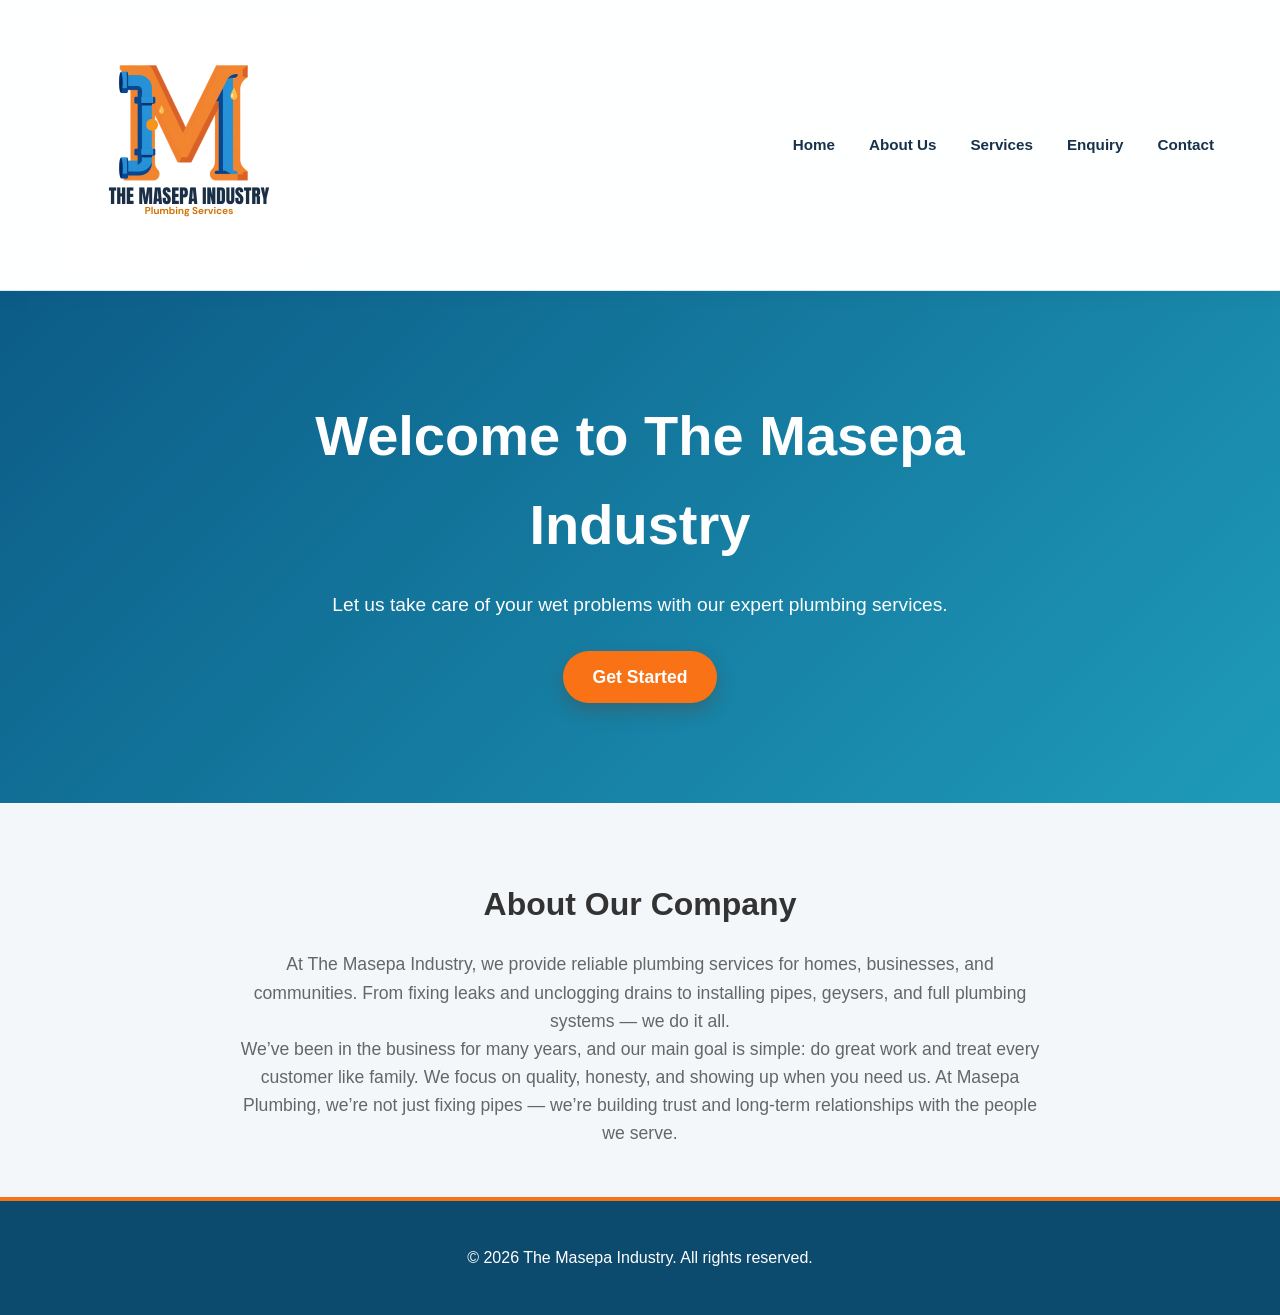
<file: websit/index.html>
<!DOCTYPE html>
<html lang="en">
<head>
    <!-- Meta tags for character encoding and responsive design -->
    <meta charset="UTF-8">
    <meta name="viewport" content="width=device-width, initial-scale=1.0">
    <title>The Masepa Industry | Home</title>
    
    <link rel="stylesheet" href="CSS/style.css">
</head>
<body>
    <!-- ============================================
         HEADER AND NAVIGATION
         ============================================ -->
    <header class="site-header">
        <!-- Logo container with link to homepage -->
        <div class="logo-container">
            <a href="index.html">
                <img src="logo.png" alt="The Masepa Industry Logo" class="logo-img">
            </a>
        </div>
        
        <!-- Main navigation menu -->
        <input type="checkbox" id="menu-toggle" class="menu-toggle">
        <label for="menu-toggle" class="menu-button" aria-label="Open navigation menu">
            <span></span><span></span><span></span>
        </label>
        <nav>
            <ul class="main-nav">
                <li><a href="index.html">Home</a></li>
                <li><a href="about.html">About Us</a></li>
                <li><a href="services.html">Services</a></li>
                <li><a href="enquiry.html">Enquiry</a></li>
                <li><a href="contact.html">Contact</a></li>
            </ul>
        </nav>
    </header>

    <!-- ============================================
         HERO SECTION
         ============================================ -->
    <section class="hero-section">
        <!-- Main heading and introductory content -->
        <h1>Welcome to The Masepa Industry</h1>

        <!-- slogan -->
        <p>Let us take care of your wet problems with our expert plumbing services.</p>
        
        <!-- Call-to-action button linking to enquiry form -->
        <a href="enquiry.html" class="cta-button">Get Started</a>
    </section>

    <!-- ============================================
         INTRODUCTION SECTION
         ============================================ -->
    <section class="intro-section">
        <h2>About Our Company</h2>
        <p>
            At The Masepa Industry, we provide reliable plumbing services for homes, businesses, and communities.
            From fixing leaks and unclogging drains to installing pipes, geysers, and full plumbing systems — we do it all.
        </p>
        <p>We’ve been in the business for many years, and our main goal is simple: do great work and treat every customer like family.
            We focus on quality, honesty, and showing up when you need us.
            At Masepa Plumbing, we’re not just fixing pipes — we’re building trust and long-term relationships with the people we serve.</p>
    </section>

    <!-- ============================================
         FOOTER
         ============================================ -->
    <footer>
        <p>&copy; 2026 The Masepa Industry. All rights reserved.</p>
    </footer>
</body>
</html>
</file>
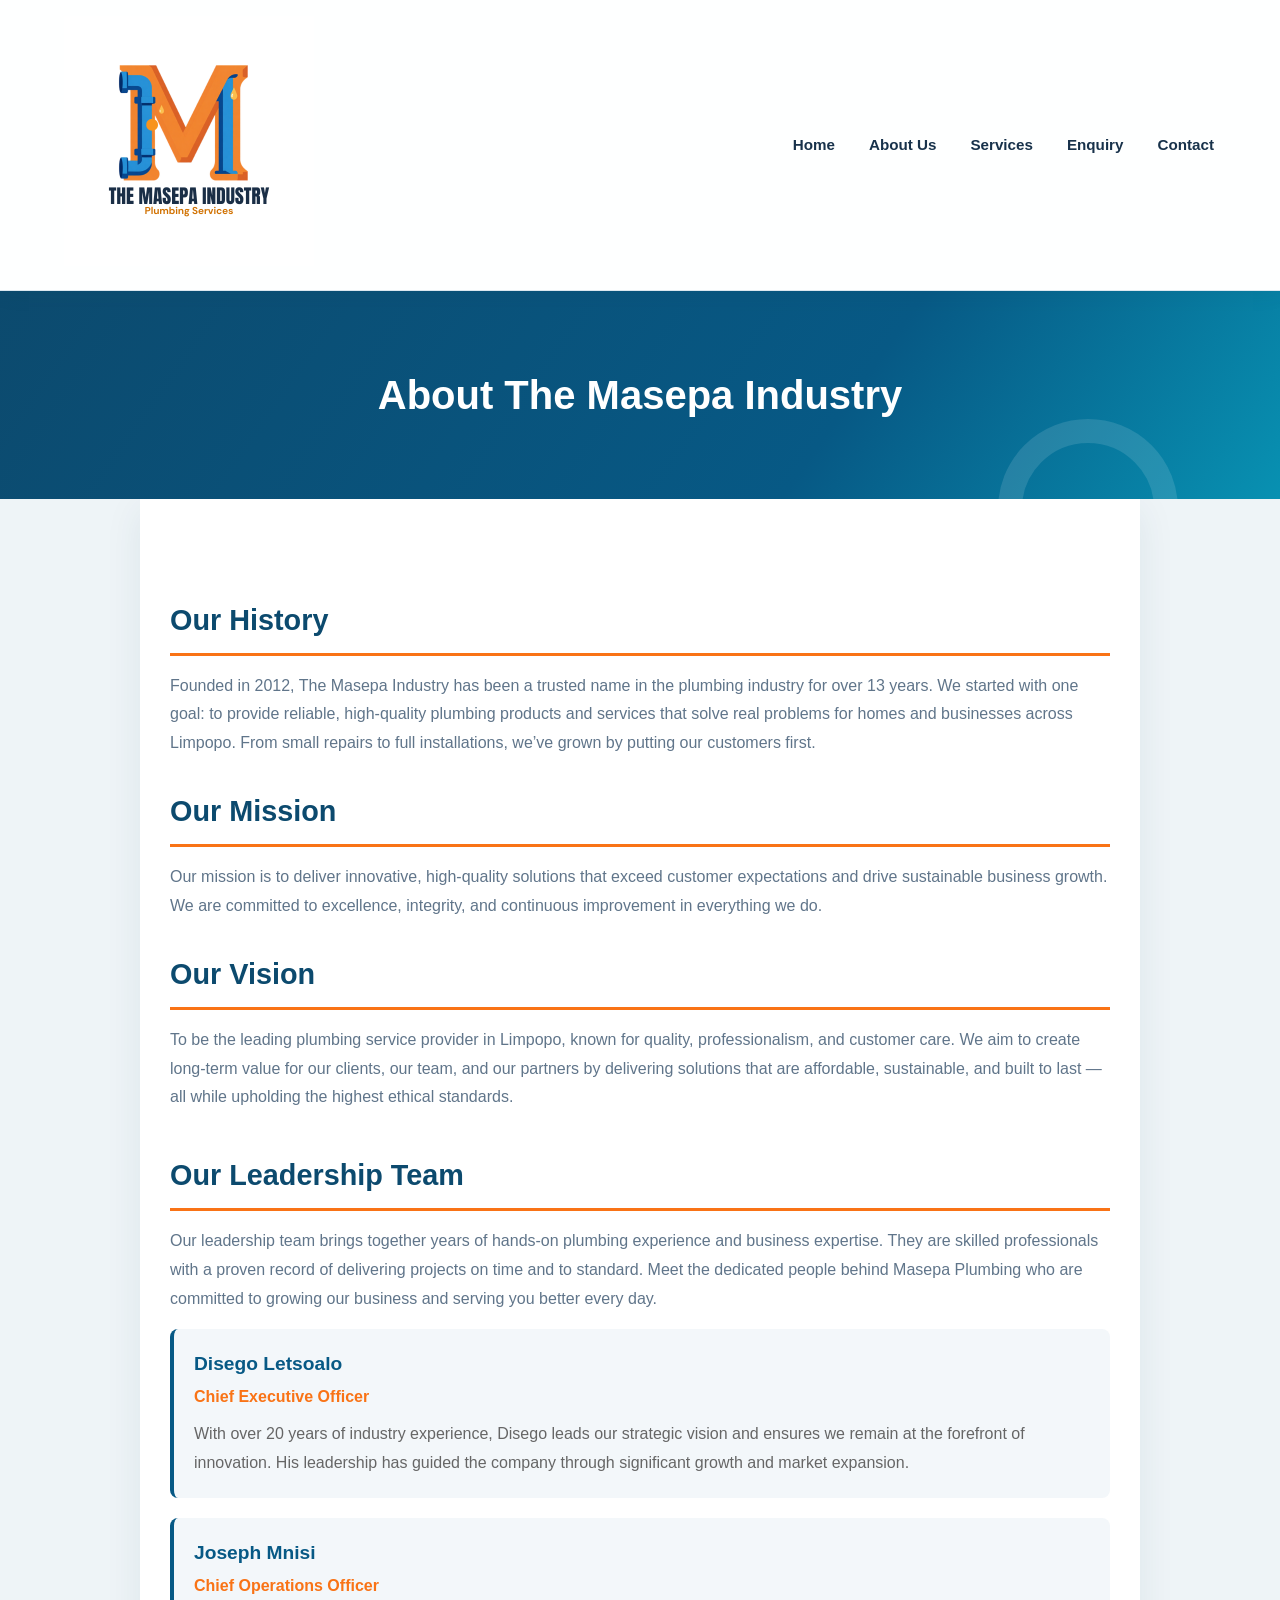
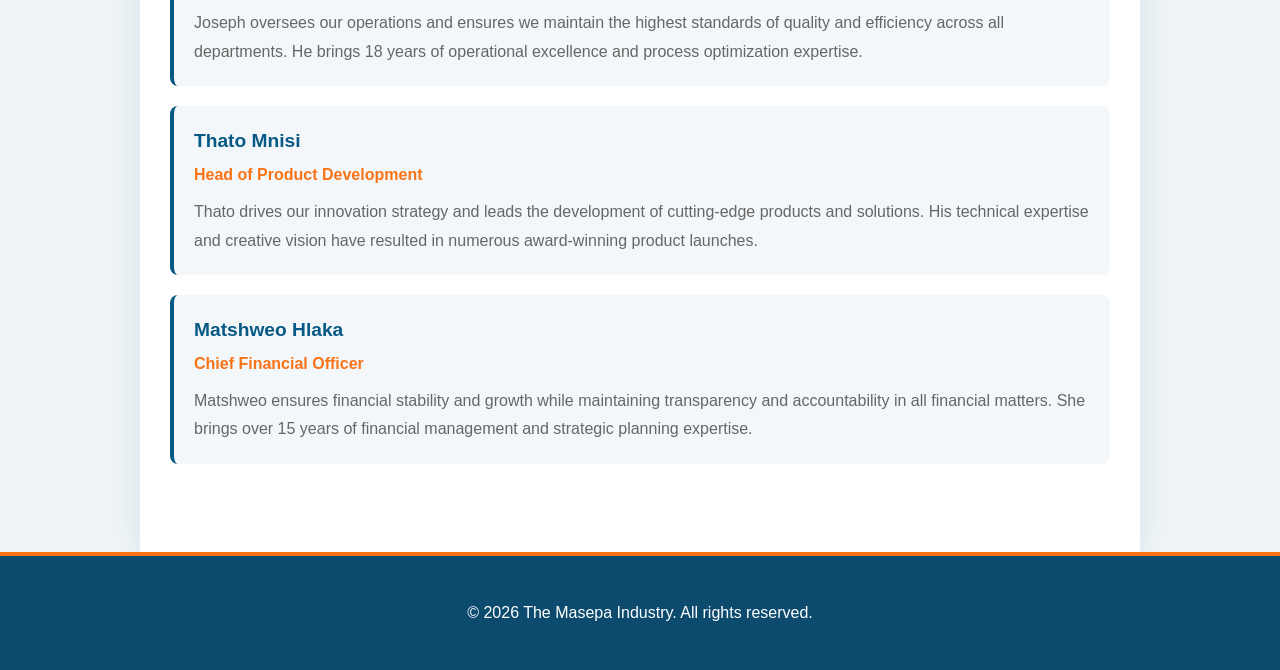
<file: websit/about.html>
<!DOCTYPE html>
<html lang="en">
<head>
    <!-- Meta tags for character encoding and responsive design -->
    <meta charset="UTF-8">
    <meta name="viewport" content="width=device-width, initial-scale=1.0">
    <title>About Us | The Masepa Industry</title>
    
    <link rel="stylesheet" href="CSS/style.css">
</head>
<body>
    <!-- ============================================
         HEADER AND NAVIGATION
         ============================================ -->
    <header class="site-header">
        <!-- Logo container with link to homepage -->
        <div class="logo-container">
            <a href="index.html">
                <img src="logo.png" alt="The Masepa Industry Logo" class="logo-img">
            </a>
        </div>
        
        <!-- Main navigation menu -->
        <input type="checkbox" id="menu-toggle" class="menu-toggle">
        <label for="menu-toggle" class="menu-button" aria-label="Open navigation menu">
            <span></span><span></span><span></span>
        </label>
        <nav>
            <ul class="main-nav">
                <li><a href="index.html">Home</a></li>
                <li><a href="about.html">About Us</a></li>
                <li><a href="services.html">Services</a></li>
                <li><a href="enquiry.html">Enquiry</a></li>
                <li><a href="contact.html">Contact</a></li>
            </ul>
        </nav>
    </header>

    <!-- ============================================
         PAGE TITLE BANNER
         ============================================ -->
    <section class="page-title">
        <h1>About The Masepa Industry</h1>
    </section>

    <!-- ============================================
         MAIN CONTENT AREA
         ============================================ -->
    <main class="content">
        <!-- Company History Section -->
        <article>
            <h2>Our History</h2>
            <p>
                Founded in 2012, The Masepa Industry has been a trusted name in the plumbing industry for over 13 years.  
                We started with one goal: to provide reliable, high-quality plumbing products and services that solve real problems for homes and businesses across Limpopo.
                From small repairs to full installations, we’ve grown by putting our customers first.
            </p>
        </article>

        <!-- Mission Statement Section -->
        <article>
            <h2>Our Mission</h2>
            <p>
                Our mission is to deliver innovative, high-quality solutions that exceed customer 
                expectations and drive sustainable business growth. We are committed to excellence, 
                integrity, and continuous improvement in everything we do.
            </p>
        </article>

        <!-- Vision Statement Section -->
        <article>
            <h2>Our Vision</h2>
            <p>
                To be the leading plumbing service provider in Limpopo, known for quality, professionalism, and customer care.
                We aim to create long-term value for our clients, our team, and our partners by delivering solutions that are affordable, sustainable, and built to last — all while upholding the highest ethical standards.
            </p>
        </article>

        <!-- Leadership Team Section -->
        <section class="team-section">
            <h2>Our Leadership Team</h2>
            <p>
                Our leadership team brings together years of hands-on plumbing experience and business expertise.
                They are skilled professionals with a proven record of delivering projects on time and to standard.
                Meet the dedicated people behind Masepa Plumbing who are committed to growing our business and serving you better every day.
            </p>
            
            <!-- Team Member 1 -->
            <div class="team-member">
                <h3>Disego Letsoalo</h3>
                <span class="role">Chief Executive Officer</span>
                <p>
                    With over 20 years of industry experience, Disego leads our strategic vision and 
                    ensures we remain at the forefront of innovation. His leadership has guided the 
                    company through significant growth and market expansion.
                </p>
            </div>

            <!-- Team Member 2 -->
            <div class="team-member">
                <h3>Joseph Mnisi</h3>
                <span class="role">Chief Operations Officer</span>
                <p>
                    Joseph oversees our operations and ensures we maintain the highest standards of 
                    quality and efficiency across all departments. He brings 18 years of operational 
                    excellence and process optimization expertise.
                </p>
            </div>

            <!-- Team Member 3 -->
            <div class="team-member">
                <h3>Thato Mnisi</h3>
                <span class="role">Head of Product Development</span>
                <p>
                    Thato drives our innovation strategy and leads the development of cutting-edge 
                    products and solutions. His technical expertise and creative vision have resulted 
                    in numerous award-winning product launches.
                </p>
            </div>

            <!-- Team Member 4 -->
            <div class="team-member">
                <h3>Matshweo Hlaka</h3>
                <span class="role">Chief Financial Officer</span>
                <p>
                    Matshweo ensures financial stability and growth while maintaining transparency and 
                    accountability in all financial matters. She brings over 15 years of financial 
                    management and strategic planning expertise.
                </p>
            </div>
        </section>
    </main>

    <!-- ============================================
         FOOTER
         ============================================ -->
    <footer>
        <p>&copy; 2026 The Masepa Industry. All rights reserved.</p>
    </footer>
</body>
</html>
</file>
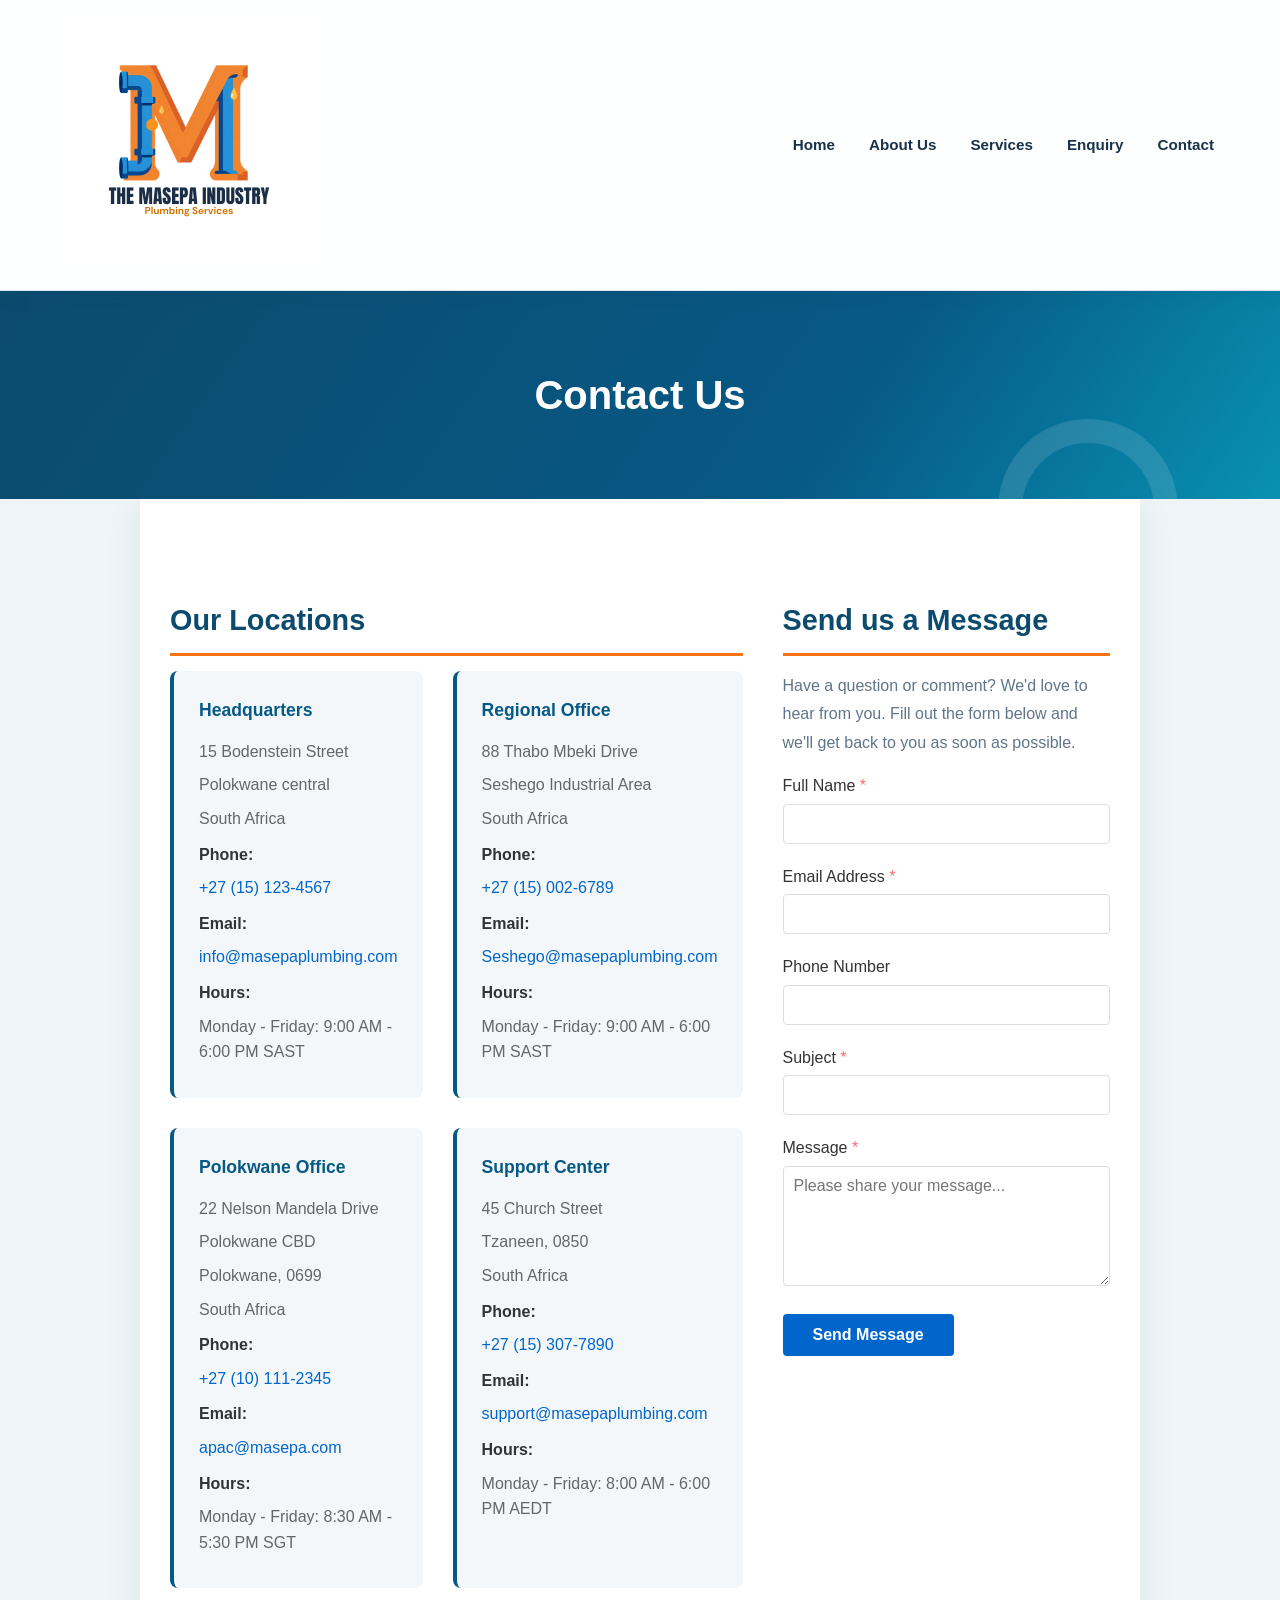
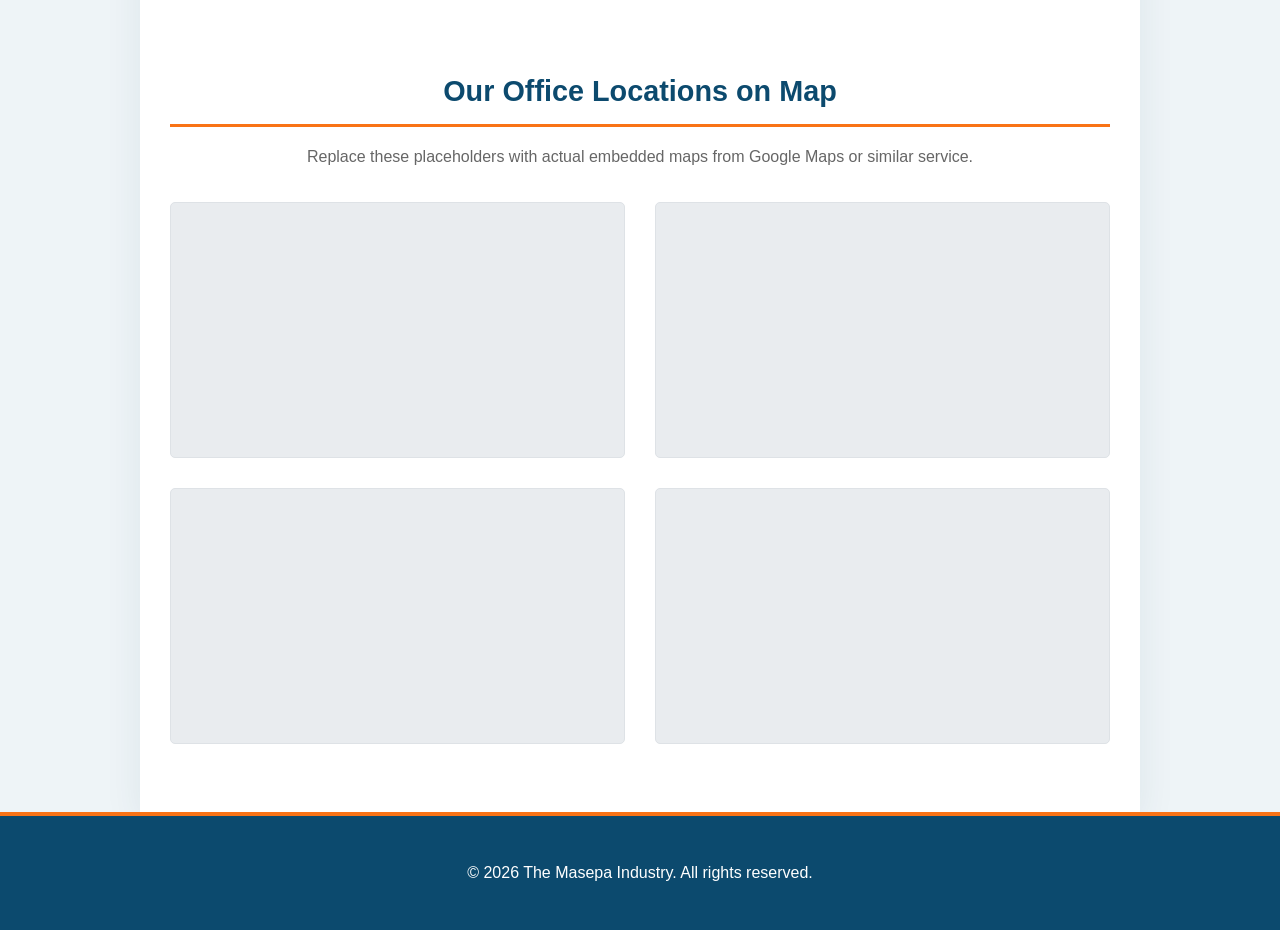
<file: websit/contact.html>
<!DOCTYPE html>
<html lang="en">
<head>
    <!-- Meta tags for character encoding and responsive design -->
    <meta charset="UTF-8">
    <meta name="viewport" content="width=device-width, initial-scale=1.0">
    <title>Contact | The Masepa Industry</title>
    
    <link rel="stylesheet" href="CSS/style.css">
    
</head>
<body>
    <!-- ============================================
         HEADER AND NAVIGATION
         ============================================ -->
    <header class="site-header">
        <!-- Logo container with link to homepage -->
        <div class="logo-container">
            <a href="index.html">
                <img src="logo.png" alt="The Masepa Industry Logo" class="logo-img">
            </a>
        </div>
        
        <!-- Main navigation menu -->
        <input type="checkbox" id="menu-toggle" class="menu-toggle">
        <label for="menu-toggle" class="menu-button" aria-label="Open navigation menu">
            <span></span><span></span><span></span>
        </label>
        <nav>
            <ul class="main-nav">
                <li><a href="index.html">Home</a></li>
                <li><a href="about.html">About Us</a></li>
                <li><a href="services.html">Services</a></li>
                <li><a href="enquiry.html">Enquiry</a></li>
                <li><a href="contact.html">Contact</a></li>
            </ul>
        </nav>
    </header>

    <!-- ============================================
         PAGE TITLE BANNER
         ============================================ -->
    <section class="page-title">
        <h1>Contact Us</h1>
    </section>

    <!-- ============================================
         MAIN CONTENT AREA
         ============================================ -->
    <main class="content">
        <!-- Contact Information and Form Section -->
        <div class="contact-wrapper">
            <!-- Office Locations Section -->
            <section class="contact-info">
                <h2>Our Locations</h2>
                
                <!-- Locations Grid with 4 Office Locations -->
                <div class="locations-section">
                    <!-- Location 1: Headquarters -->
                    <article class="location-card">
                        <h3>Headquarters</h3>
                        <p>15 Bodenstein Street</p>
                        <p>Polokwane central</p>
                        <p>South Africa</p>
                        <strong>Phone:</strong>
                        <p><a href="tel:+27151234567">+27 (15) 123-4567</a></p>
                        <strong>Email:</strong>
                        <p><a href="mailto:info@masepaplumbing.com">info@masepaplumbing.com</a></p>
                        <strong>Hours:</strong>
                        <p>Monday - Friday: 9:00 AM - 6:00 PM SAST</p>
                    </article>

                    <!-- Location 2: Regional Office -->
                    <article class="location-card">
                        <h3>Regional Office</h3>
                        <p>88 Thabo Mbeki Drive</p>
                        <p>Seshego Industrial Area</p>
                        <p>South Africa</p>
                        <strong>Phone:</strong>
                        <p><a href="tel:+27 (15) 002-6789">+27 (15) 002-6789</a></p>
                        <strong>Email:</strong>
                        <p><a href="mailto:Seshego@masepaplumbing.com">Seshego@masepaplumbing.com</a></p>
                        <strong>Hours:</strong>
                        <p>Monday - Friday: 9:00 AM - 6:00 PM SAST</p>
                    </article>

                    <!-- Location 3: Polokwane Office -->
                    <article class="location-card">
                        <h3>Polokwane Office</h3>
                        <p>22 Nelson Mandela Drive</p>
                        <p>Polokwane CBD</p>
                        <p>Polokwane, 0699</p>
                        <p>South Africa</p>
                        <strong>Phone:</strong>
                        <p><a href="tel:+27 (10) 111-2345">+27 (10) 111-2345</a></p>
                        <strong>Email:</strong>
                        <p><a href="mailto:apac@masepa.com">apac@masepa.com</a></p>
                        <strong>Hours:</strong>
                        <p>Monday - Friday: 8:30 AM - 5:30 PM SGT</p>
                    </article>

                    <!-- Location 4: Support Center -->
                    <article class="location-card">
                        <h3>Support Center</h3>
                        <p>45 Church Street</p>
                        <p>Tzaneen, 0850</p>
                        <p>South Africa</p>
                        <strong>Phone:</strong>
                        <p><a href="tel:+27 (15) 307-7890">+27 (15) 307-7890</a></p>
                        <strong>Email:</strong>
                        <p><a href="mailto:support@masepaplumbing.com">support@masepaplumbing.com</a></p>
                        <strong>Hours:</strong>
                        <p>Monday - Friday: 8:00 AM - 6:00 PM AEDT</p>
                    </article>
                </div>
            </section>

            <!-- Contact Form Section -->
            <section>
                <h2>Send us a Message</h2>
                <p>
                    Have a question or comment? We'd love to hear from you. Fill out the form below 
                    and we'll get back to you as soon as possible.
                </p>

                <!-- Contact Form -->
                <form method="POST" action="#">
                    <!-- Full Name Field -->
                    <div class="form-group">
                        <label for="name">Full Name <span class="required">*</span></label>
                        <input type="text" id="name" name="name" required>
                    </div>

                    <!-- Email Address Field -->
                    <div class="form-group">
                        <label for="email">Email Address <span class="required">*</span></label>
                        <input type="email" id="email" name="email" required>
                    </div>

                    <!-- Phone Number Field -->
                    <div class="form-group">
                        <label for="phone">Phone Number</label>
                        <input type="tel" id="phone" name="phone">
                    </div>

                    <!-- Subject Field -->
                    <div class="form-group">
                        <label for="subject">Subject <span class="required">*</span></label>
                        <input type="text" id="subject" name="subject" required>
                    </div>

                    <!-- Message Textarea -->
                    <div class="form-group">
                        <label for="message">Message <span class="required">*</span></label>
                        <textarea id="message" name="message" required placeholder="Please share your message..."></textarea>
                    </div>

                    <!-- Submit Button -->
                    <button type="submit">Send Message</button>
                </form>
            </section>
        </div>

        <!-- ============================================
             MAPS SECTION
             ============================================ -->
        <section class="maps-section">
            <h2>Our Office Locations on Map</h2>
            <p>Replace these placeholders with actual embedded maps from Google Maps or similar service.</p>
            
            <!-- Maps Container with 4 Maps -->
            <div class="maps-container">
                <!-- Map 1: New York Headquarters -->
                <div class="map-frame">
                    <iframe src="https://www.google.com/maps/embed?pb=!1m18!1m12!1m3!1d3647.3112531906586!2d29.45222999999999!3d-23.914030000000007!2m3!1f0!2f0!3f0!3m2!1i1024!2i768!4f13.1!3m3!1m2!1s0x1ec6d788710b5c95%3A0xd735ceb83f17fc96!2s15%20Bodenstein%20St%2C%20Polokwane%20Central%2C%20Polokwane%2C%200700!5e0!3m2!1sen!2sza!4v1786615875677!5m2!1sen!2sza" width="600" height="450" class="office-map" allowfullscreen="" loading="lazy" referrerpolicy="strict-origin-when-cross-origin"></iframe>
                </div>
                
                <!-- Map 2: London Regional Office -->
                <div class="map-frame">
                    <iframe src="https://www.google.com/maps/embed?pb=!1m16!1m12!1m3!1d14599.026772604613!2d30.145247022827395!3d-23.82724947222602!2m3!1f0!2f0!3f0!3m2!1i1024!2i768!4f13.1!2m1!1s45%20Church%20Street%2C%20Tzaneen%2C%200850!5e0!3m2!1sen!2sza!4v1786572119620!5m2!1sen!2sza" width="600" height="450" class="office-map" allowfullscreen="" loading="lazy" referrerpolicy="strict-origin-when-cross-origin">
                   <!-- Map Placeholder - London Office -->
                    </iframe>
                </div>

                <!-- Map 3: Singapore Asia Pacific Office -->
                <div class="map-frame">
                     <iframe src="https://www.google.com/maps/embed?pb=!1m18!1m12!1m3!1d3647.3348399624306!2d29.440459100000005!3d-23.91319439999999!2m3!1f0!2f0!3f0!3m2!1i1024!2i768!4f13.1!3m3!1m2!1s0x1ec6d81f9a6a812f%3A0xed4cedc84597b59!2s22%20Nelson%20Mandela%20Dr%2C%20Nirvana%2C%20Polokwane%2C%200700!5e0!3m2!1sen!2sza!4v1786615543691!5m2!1sen!2sza" width="600" height="450" class="office-map" allowfullscreen="" loading="lazy" referrerpolicy="strict-origin-when-cross-origin"></iframe>
                    <!-- Map Placeholder - Singapore Office -->
                </div>

                <!-- Map 4: Sydney Support Center -->
                <div class="map-frame">
                     <iframe src="https://www.google.com/maps/embed?pb=!1m16!1m12!1m3!1d29197.036184236295!2d30.164784150000003!3d-23.831769649999995!2m3!1f0!2f0!3f0!3m2!1i1024!2i768!4f13.1!2m1!1s45%20church%20street%20tzaneen%200850!5e0!3m2!1sen!2sza!4v1786615656182!5m2!1sen!2sza" width="600" height="450" class="office-map" allowfullscreen="" loading="lazy" referrerpolicy="strict-origin-when-cross-origin"></iframe>
                    <!-- Map Placeholder - Sydney Office -->
                </div>
            </div>
        </section>
    </main>

    <!-- ============================================
         FOOTER
         ============================================ -->
    <footer>
        <p>&copy; 2026 The Masepa Industry. All rights reserved.</p>
    </footer>
</body>
</html>
</file>
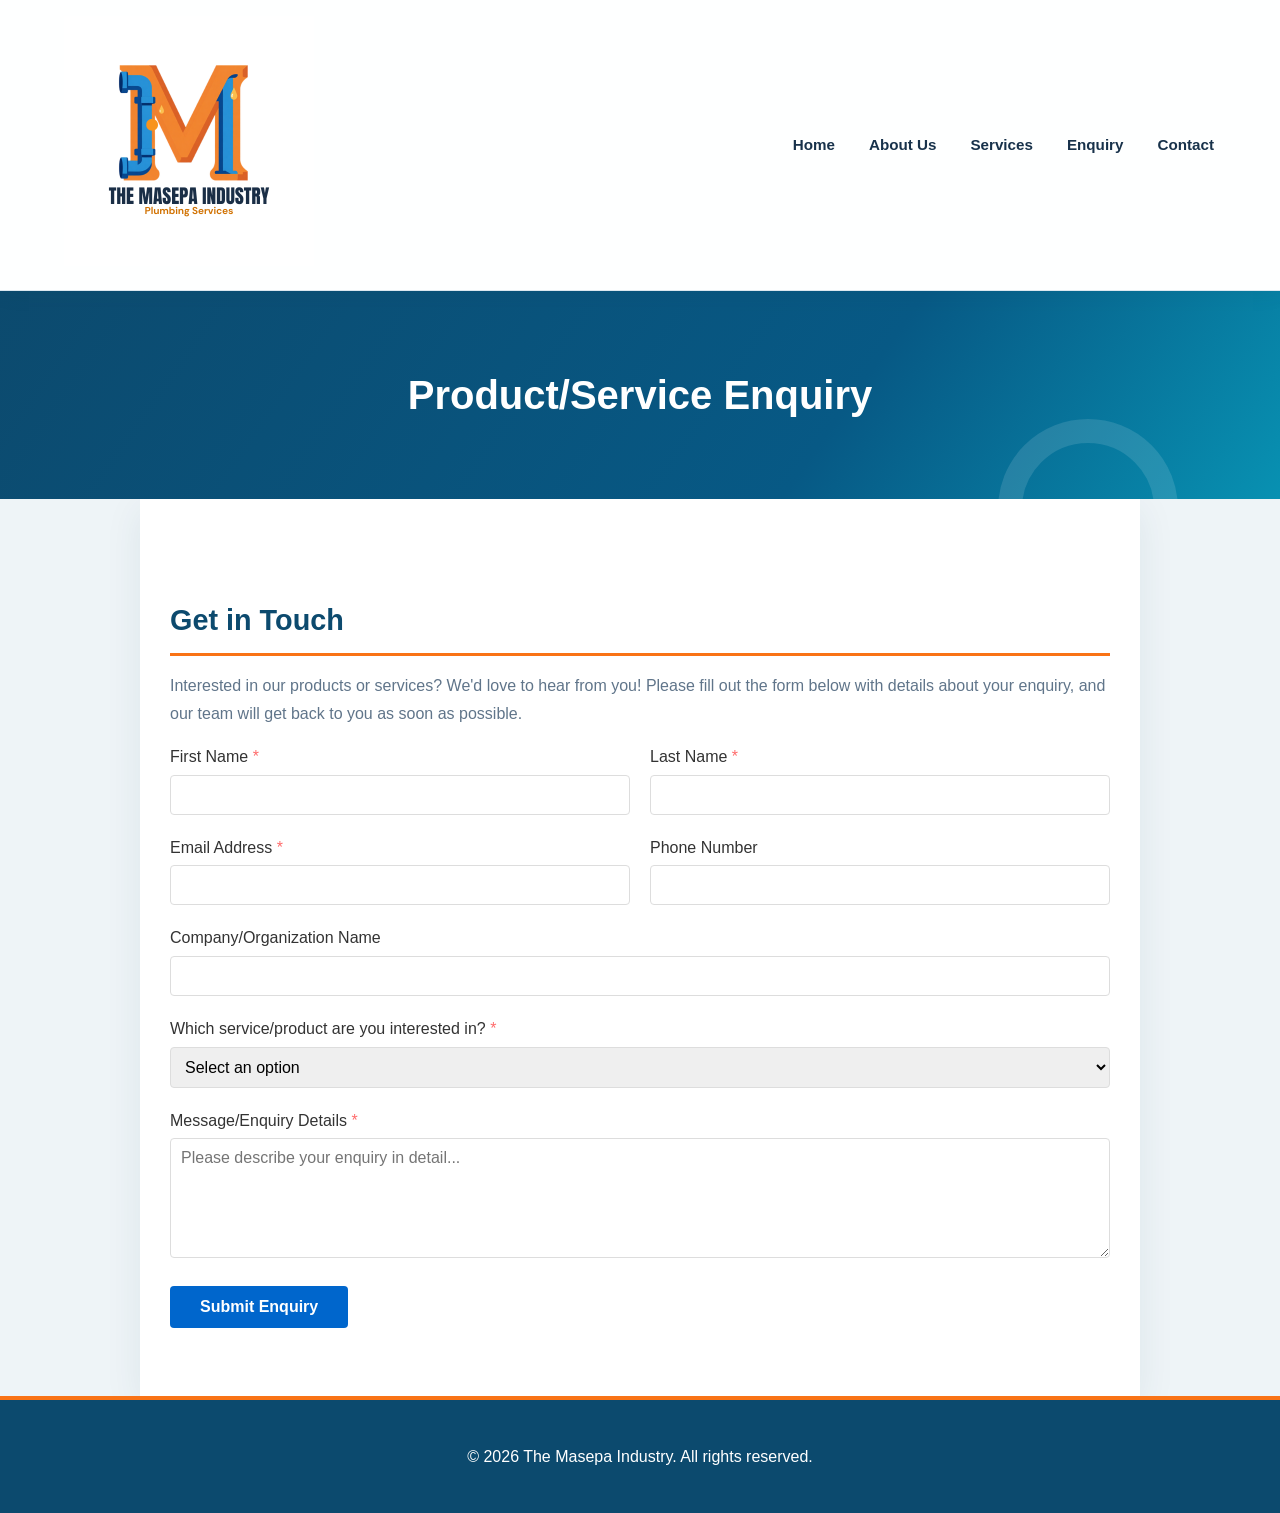
<file: websit/enquiry.html>
<!DOCTYPE html>
<html lang="en">
<head>
    <!-- Meta tags for character encoding and responsive design -->
    <meta charset="UTF-8">
    <meta name="viewport" content="width=device-width, initial-scale=1.0">
    <title>Enquiry | The Masepa Industry</title>
    
    <link rel="stylesheet" href="CSS/style.css">
</head>
<body>
    <!-- ============================================
         HEADER AND NAVIGATION
         ============================================ -->
    <header class="site-header">
        <!-- Logo container with link to homepage -->
        <div class="logo-container">
            <a href="index.html">
                <img src="logo.png" alt="The Masepa Industry Logo" class="logo-img">
            </a>
        </div>
        
        <!-- Main navigation menu -->
        <input type="checkbox" id="menu-toggle" class="menu-toggle">
        <label for="menu-toggle" class="menu-button" aria-label="Open navigation menu">
            <span></span><span></span><span></span>
        </label>
        <nav>
            <ul class="main-nav">
                <li><a href="index.html">Home</a></li>
                <li><a href="about.html">About Us</a></li>
                <li><a href="services.html">Services</a></li>
                <li><a href="enquiry.html">Enquiry</a></li>
                <li><a href="contact.html">Contact</a></li>
            </ul>
        </nav>
    </header>

    <!-- ============================================
         PAGE TITLE BANNER
         ============================================ -->
    <section class="page-title">
        <h1>Product/Service Enquiry</h1>
    </section>

    <!-- ============================================
         MAIN CONTENT AREA
         ============================================ -->
    <main class="content">
        <h2>Get in Touch</h2>
        <p>
            Interested in our products or services? We'd love to hear from you! Please fill out the 
            form below with details about your enquiry, and our team will get back to you as soon 
            as possible.
        </p>

        <!-- Enquiry Form -->
        <form method="POST" action="#">
            <!-- First Name and Last Name Row -->
            <div class="form-row">
                <div class="form-group">
                    <label for="first-name">First Name <span class="required">*</span></label>
                    <input type="text" id="first-name" name="first-name" required>
                </div>
                
                <div class="form-group">
                    <label for="last-name">Last Name <span class="required">*</span></label>
                    <input type="text" id="last-name" name="last-name" required>
                </div>
            </div>

            <!-- Email and Phone Number Row -->
            <div class="form-row">
                <div class="form-group">
                    <label for="email">Email Address <span class="required">*</span></label>
                    <input type="email" id="email" name="email" required>
                </div>
                
                <div class="form-group">
                    <label for="phone">Phone Number</label>
                    <input type="tel" id="phone" name="phone">
                </div>
            </div>

            <!-- Company Name Field -->
            <div class="form-group">
                <label for="company">Company/Organization Name</label>
                <input type="text" id="company" name="company">
            </div>

            <!-- Service Selection Dropdown -->
            <div class="form-group">
                <label for="service">Which service/product are you interested in? <span class="required">*</span></label>
                <select id="service" name="service" required>
                    <option value="">Select an option</option>
                    <option value="service1">Service 1</option>
                    <option value="service2">Service 2</option>
                    <option value="service3">Service 3</option>
                    <option value="service4">Service 4</option>
                    <option value="other">Other</option>
                </select>
            </div>

            <!-- Enquiry Details Textarea -->
            <div class="form-group">
                <label for="message">Message/Enquiry Details <span class="required">*</span></label>
                <textarea id="message" name="message" required placeholder="Please describe your enquiry in detail..."></textarea>
            </div>

            <!-- Submit Button -->
            <button type="submit">Submit Enquiry</button>
        </form>
    </main>

    <!-- ============================================
         FOOTER
         ============================================ -->
    <footer>
        <p>&copy; 2026 The Masepa Industry. All rights reserved.</p>
    </footer>
</body>
</html>
</file>
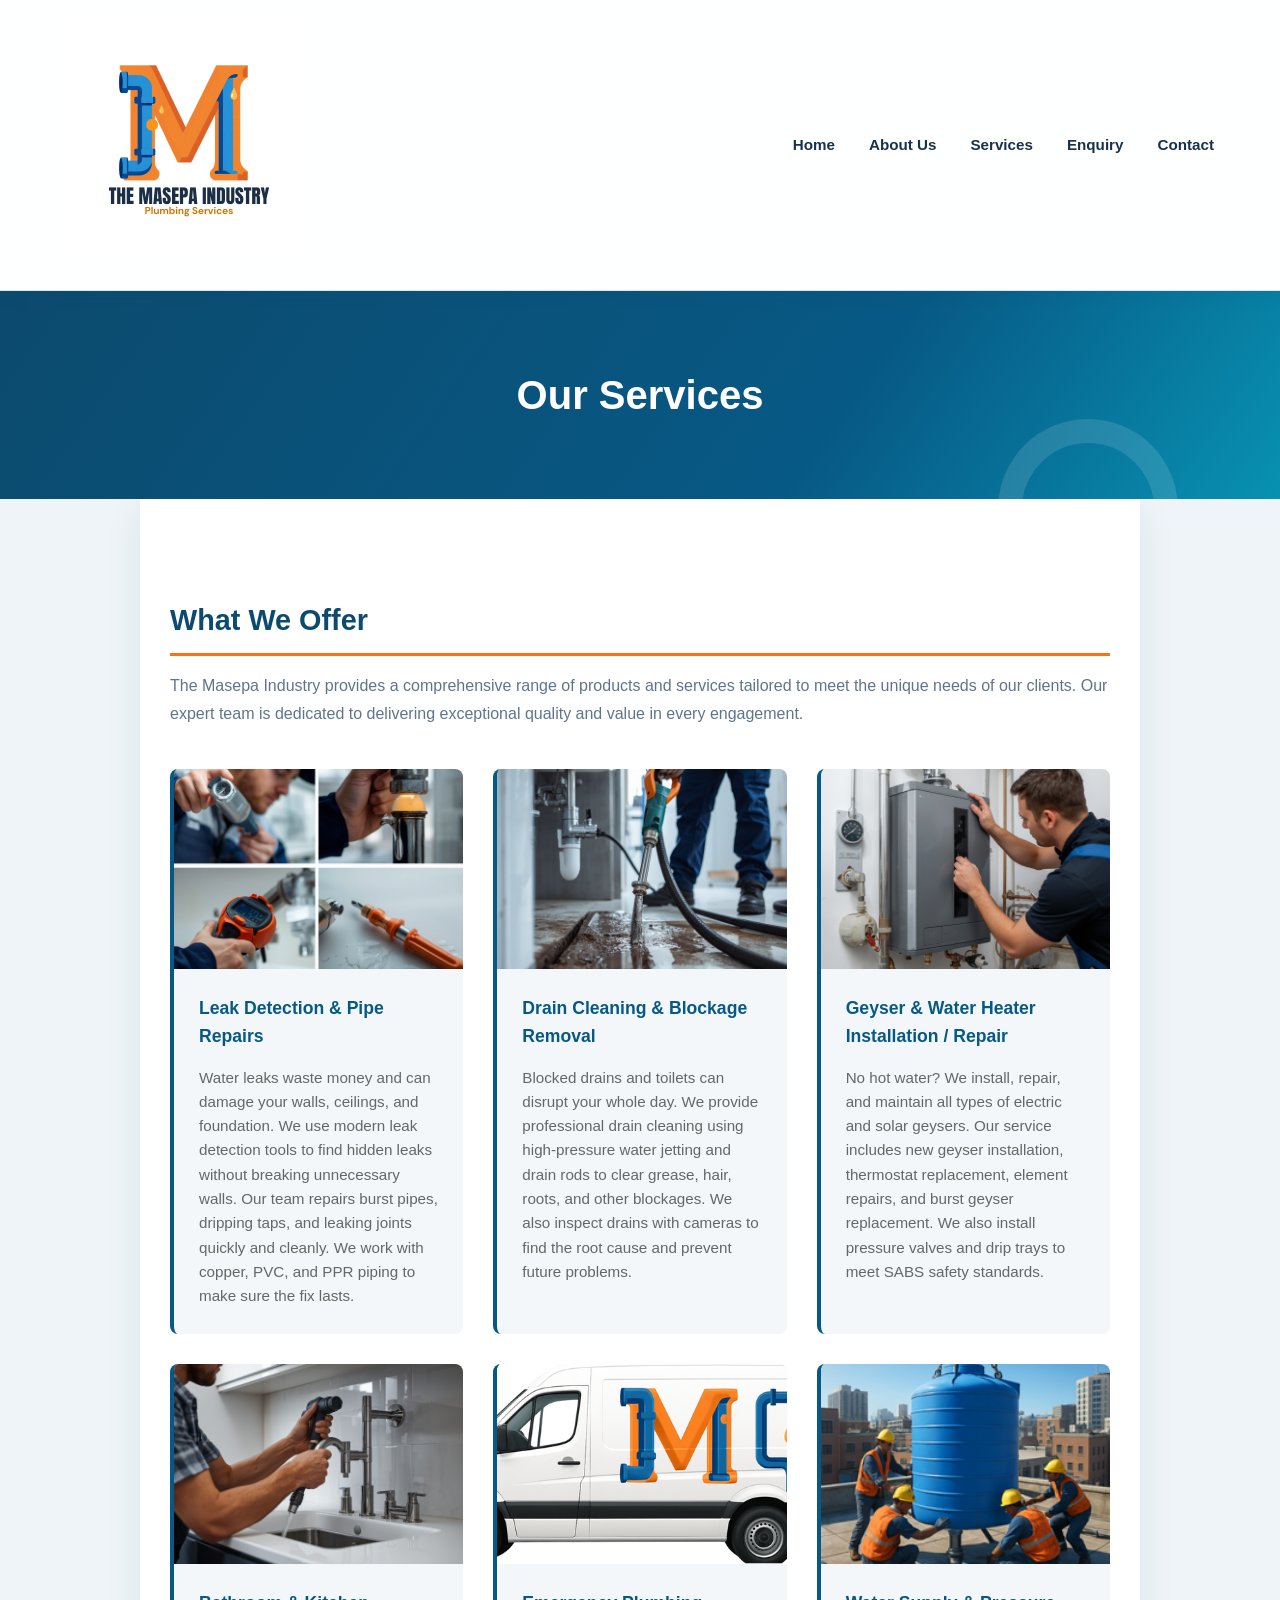
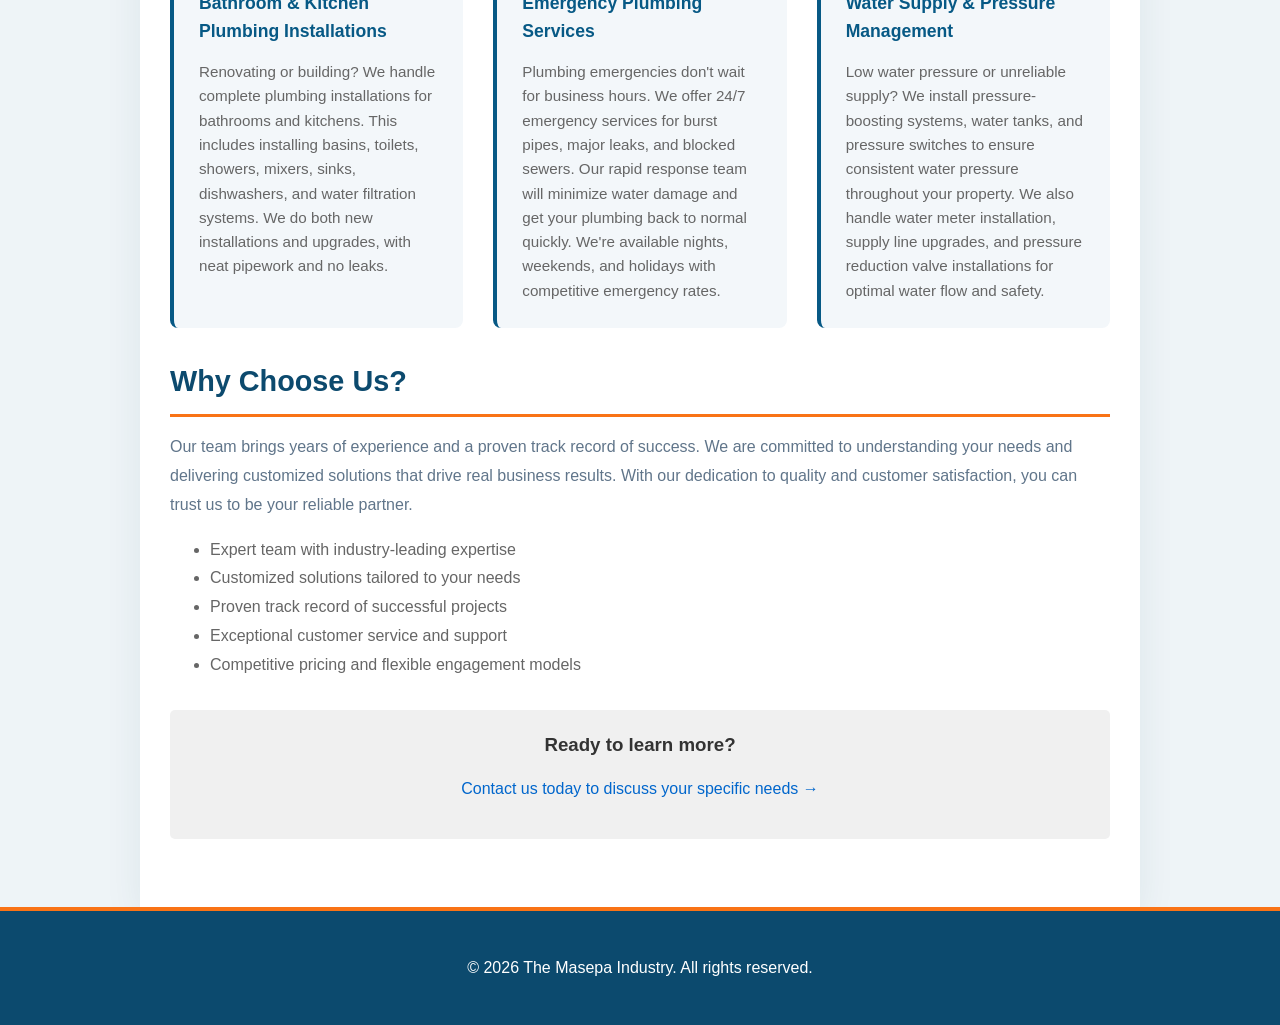
<file: websit/services.html>
<!DOCTYPE html>
<html lang="en">
<head>
    <!-- Meta tags for character encoding and responsive design -->
    <meta charset="UTF-8">
    <meta name="viewport" content="width=device-width, initial-scale=1.0">
    <title>Services | The Masepa Industry</title>
    
    <link rel="stylesheet" href="CSS/style.css">
</head>
<body>
    <!-- ============================================
         HEADER AND NAVIGATION
         ============================================ -->
    <header class="site-header">
        <!-- Logo container with link to homepage -->
        <div class="logo-container">
            <a href="index.html">
                <img src="logo.png" alt="The Masepa Industry Logo" class="logo-img">
            </a>
        </div>
        
        <!-- Main navigation menu -->
        <input type="checkbox" id="menu-toggle" class="menu-toggle">
        <label for="menu-toggle" class="menu-button" aria-label="Open navigation menu">
            <span></span><span></span><span></span>
        </label>
        <nav>
            <ul class="main-nav">
                <li><a href="index.html">Home</a></li>
                <li><a href="about.html">About Us</a></li>
                <li><a href="services.html">Services</a></li>
                <li><a href="enquiry.html">Enquiry</a></li>
                <li><a href="contact.html">Contact</a></li>
            </ul>
        </nav>
    </header>

    <!-- ============================================
         PAGE TITLE BANNER
         ============================================ -->
    <section class="page-title">
        <h1>Our Services</h1>
    </section>

    <!-- ============================================
         MAIN CONTENT AREA
         ============================================ -->
    <main class="content">
        <!-- Introduction to Services -->
        <article>
            <h2>What We Offer</h2>
            <p>
                The Masepa Industry provides a comprehensive range of products and services tailored 
                to meet the unique needs of our clients. Our expert team is dedicated to delivering 
                exceptional quality and value in every engagement.
            </p>
        </article>

        <!-- Services Grid -->
        <section class="services-grid">
            <!-- Service Card 1: Leak Detection & Pipe Repairs -->
            <div class="service-card">
                <img src="images/service1.jpg" alt="Pipe leak detection and repair service">
                <div class="service-card-content">
                    <h3>Leak Detection & Pipe Repairs</h3>
                    <p>
                        Water leaks waste money and can damage your walls, ceilings, and foundation. We use modern leak detection tools to find hidden leaks without breaking unnecessary walls. Our team repairs burst pipes, dripping taps, and leaking joints quickly and cleanly. We work with copper, PVC, and PPR piping to make sure the fix lasts.
                    </p>
                </div>
            </div>

            <!-- Service Card 2: Drain Cleaning & Blockage Removal -->
            <div class="service-card">
                <img src="images/service2.jpg" alt="Professional drain cleaning service">
                <div class="service-card-content">
                    <h3>Drain Cleaning & Blockage Removal</h3>
                    <p>
                        Blocked drains and toilets can disrupt your whole day. We provide professional drain cleaning using high-pressure water jetting and drain rods to clear grease, hair, roots, and other blockages. We also inspect drains with cameras to find the root cause and prevent future problems.
                    </p>
                </div>
            </div>

            <!-- Service Card 3: Geyser & Water Heater Installation / Repair -->
            <div class="service-card">
                <img src="images/service3.jpg" alt="Geyser and water heater installation">
                <div class="service-card-content">
                    <h3>Geyser & Water Heater Installation / Repair</h3>
                    <p>
                        No hot water? We install, repair, and maintain all types of electric and solar geysers. Our service includes new geyser installation, thermostat replacement, element repairs, and burst geyser replacement. We also install pressure valves and drip trays to meet SABS safety standards.
                    </p>
                </div>
            </div>

            <!-- Service Card 4: Bathroom & Kitchen Plumbing Installations -->
            <div class="service-card">
                <img src="images/service4.jpg" alt="Bathroom and kitchen plumbing installation">
                <div class="service-card-content">
                    <h3>Bathroom & Kitchen Plumbing Installations</h3>
                    <p>
                        Renovating or building? We handle complete plumbing installations for bathrooms and kitchens. This includes installing basins, toilets, showers, mixers, sinks, dishwashers, and water filtration systems. We do both new installations and upgrades, with neat pipework and no leaks.
                    </p>
                </div>
            </div>

            <!-- Service Card 5: Emergency Plumbing Services -->
            <div class="service-card">
                <img src="images/service5.png" alt="24/7 emergency plumbing services">
                <div class="service-card-content">
                    <h3>Emergency Plumbing Services</h3>
                    <p>
                        Plumbing emergencies don't wait for business hours. We offer 24/7 emergency services for burst pipes, major leaks, and blocked sewers. Our rapid response team will minimize water damage and get your plumbing back to normal quickly. We're available nights, weekends, and holidays with competitive emergency rates.
                    </p>
                </div>
            </div>

            <!-- Service Card 6: Water Supply & Pressure Management -->
            <div class="service-card">
                <img src="images/service6.png" alt="Water supply and pressure management systems">
                <div class="service-card-content">
                    <h3>Water Supply & Pressure Management</h3>
                    <p>
                        Low water pressure or unreliable supply? We install pressure-boosting systems, water tanks, and pressure switches to ensure consistent water pressure throughout your property. We also handle water meter installation, supply line upgrades, and pressure reduction valve installations for optimal water flow and safety.
                    </p>
                </div>
            </div>
        </section>

        <!-- Why Choose Us Section -->
        <article>
            <h2>Why Choose Us?</h2>
            <p>
                Our team brings years of experience and a proven track record of success. We are 
                committed to understanding your needs and delivering customized solutions that drive 
                real business results. With our dedication to quality and customer satisfaction, you 
                can trust us to be your reliable partner.
            </p>
            
            <!-- Key Reasons List -->
            <ul>
                <li>Expert team with industry-leading expertise</li>
                <li>Customized solutions tailored to your needs</li>
                <li>Proven track record of successful projects</li>
                <li>Exceptional customer service and support</li>
                <li>Competitive pricing and flexible engagement models</li>
            </ul>
        </article>

        <!-- Call-to-Action Box -->
        <div class="cta-box">
            <h3>Ready to learn more?</h3>
            <p>
                <a href="enquiry.html">Contact us today to discuss your specific needs →</a>
            </p>
        </div>
    </main>

    <!-- ============================================
         FOOTER
         ============================================ -->
    <footer>
        <p>&copy; 2026 The Masepa Industry. All rights reserved.</p>
    </footer>
</body>
</html>
</file>
<file: websit/CSS/style.css>
/* Global styles */
:root {
	--blue: #075985;
	--blue-dark: #0c4a6e;
	--coral: #f97316;
	--ink: #18324b;
	--muted: #60758a;
	--surface: #ffffff;
	--soft-surface: #f3f7fa;
	--line: #dce7ef;
}

*,
*::before,
*::after {
	box-sizing: border-box;
}

body {
	margin: 0;
	padding: 0;
	font-family: "Trebuchet MS", Arial, sans-serif;
	line-height: 1.6;
	overflow-x: hidden;
	color: var(--ink);
	background: #eef4f7;
}

/* Header and navigation */
.logo-img {
	max-width: 250px;
	width: 100%;
	height: auto;
}

.site-header {
	background: rgba(255, 255, 255, 0.96);
	padding: 16px clamp(20px, 5vw, 64px);
	border-bottom: 1px solid var(--line);
	display: flex;
	justify-content: space-between;
	align-items: center;
	gap: 20px;
	box-shadow: 0 4px 18px rgba(18, 61, 89, 0.08);
	position: relative;
	z-index: 1;
}

.menu-toggle,
.menu-button {
	display: none;
}

.main-nav {
	display: flex;
	gap: 30px;
	list-style: none;
	margin: 0;
	padding: 0;
}

.main-nav a {
	text-decoration: none;
	color: var(--ink);
	font-weight: 700;
	font-size: 0.95rem;
	padding: 8px 2px;
	position: relative;
	transition: color 0.3s ease;
}

.main-nav a:hover {
	color: var(--blue);
}

.main-nav a::after {
	content: "";
	position: absolute;
	left: 0;
	right: 0;
	bottom: 1px;
	height: 2px;
	background: var(--coral);
	transform: scaleX(0);
	transform-origin: right;
	transition: transform 0.25s ease;
}

.main-nav a:hover::after,
.main-nav a:focus-visible::after {
	transform: scaleX(1);
	transform-origin: left;
}

.main-nav a:focus-visible,
button:focus-visible,
a:focus-visible,
input:focus-visible,
textarea:focus-visible,
select:focus-visible {
	outline: 3px solid #ff6b6b;
	outline-offset: 2px;
}

/* Shared page title and content */
.page-title {
	background: linear-gradient(125deg, var(--blue-dark), var(--blue) 65%, #0891b2);
	color: white;
	text-align: center;
	padding: 72px 20px;
	min-height: 200px;
	display: flex;
	align-items: center;
	justify-content: center;
	position: relative;
	overflow: hidden;
}

.page-title::after {
	content: "";
	position: absolute;
	width: 180px;
	height: 180px;
	right: 8%;
	bottom: -100px;
	border: 24px solid rgba(255, 255, 255, 0.12);
	border-radius: 50%;
}

.page-title h1 {
	font-size: 2.5em;
	margin: 0;
}

.content {
	padding: clamp(36px, 6vw, 68px) 30px;
	max-width: 1000px;
	margin: 0 auto;
	background: var(--surface);
	box-shadow: 0 10px 35px rgba(18, 61, 89, 0.08);
}

.content h2 {
	color: var(--blue-dark);
	font-size: 1.8em;
	margin-top: 30px;
	margin-bottom: 15px;
	border-bottom: 3px solid var(--coral);
	padding-bottom: 10px;
}

.content p {
	line-height: 1.8;
	color: var(--muted);
	margin-bottom: 15px;
}

/* Homepage */
.hero-section {
	background: linear-gradient(135deg, rgba(7, 89, 133, 0.98), rgba(8, 145, 178, 0.9));
	color: white;
	text-align: center;
	padding: 100px 20px;
	min-height: 300px;
	display: flex;
	flex-direction: column;
	justify-content: center;
	align-items: center;
	position: relative;
	overflow: hidden;
}

.hero-section h1 {
	font-size: clamp(2.2rem, 5vw, 3.5rem);
	margin: 0 0 20px;
	max-width: 850px;
}

.hero-section p {
	font-size: 1.2em;
	margin: 0 0 30px;
}

.cta-button {
	background-color: var(--coral);
	color: white;
	padding: 12px 30px;
	text-decoration: none;
	border-radius: 999px;
	font-weight: bold;
	font-size: 1.1em;
	display: inline-block;
	box-shadow: 0 8px 18px rgba(112, 40, 10, 0.25);
	transition: transform 0.3s ease, background-color 0.3s ease, box-shadow 0.3s ease;
}

.cta-button:hover {
	background-color: #ea580c;
	transform: translateY(-2px);
	box-shadow: 0 11px 22px rgba(112, 40, 10, 0.3);
}

.intro-section {
	padding: 50px 30px;
	text-align: center;
	background: var(--soft-surface);
}

.intro-section h2 {
	font-size: 2em;
	margin-bottom: 20px;
	color: #333;
}

.intro-section p {
	font-size: 1.1em;
	color: #666;
	max-width: 800px;
	margin: 0 auto;
	line-height: 1.6;
}

/* About page */
.team-section {
	margin-top: 40px;
}

.team-member {
	background-color: var(--soft-surface);
	padding: 20px;
	margin-bottom: 20px;
	border-radius: 8px;
	border-left: 4px solid var(--blue);
	transition: transform 0.3s ease, box-shadow 0.3s ease;
}

.team-member:hover,
.service-card:hover,
.location-card:hover {
	box-shadow: 0 4px 12px rgba(0, 102, 204, 0.15);
	transform: translateY(-3px);
}

.team-member h3 {
	color: var(--blue);
	margin: 0 0 5px;
	font-size: 1.2em;
}

.team-member .role {
	color: var(--coral);
	font-weight: bold;
	margin-bottom: 10px;
	display: block;
}

.team-member p {
	margin: 0;
	color: #666;
}

/* Services page */
.services-grid {
	display: grid;
	grid-template-columns: repeat(3, 1fr);
	gap: 30px;
	margin-top: 40px;
}

.service-card {
	background-color: var(--soft-surface);
	padding: 0;
	border-radius: 8px;
	border-left: 4px solid var(--blue);
	transition: transform 0.3s ease, box-shadow 0.3s ease;
	overflow: hidden;
	display: flex;
	flex-direction: column;
}

.service-card img {
	width: 100%;
	height: 200px;
	object-fit: cover;
	display: block;
}

.service-card-content {
	padding: 25px;
	flex-grow: 1;
	display: flex;
	flex-direction: column;
}

.service-card h3 {
	color: var(--blue);
	margin: 0 0 15px;
	font-size: 1.1em;
}

.service-card p {
	margin: 0;
	color: #666;
	line-height: 1.6;
	font-size: 0.95em;
}

.services-grid + article ul {
	color: #666;
	line-height: 1.8;
}

.cta-box {
	background-color: #f0f0f0;
	padding: 20px;
	border-radius: 5px;
	margin-top: 30px;
	text-align: center;
}

.cta-box h3 {
	margin: 0 0 10px;
	color: #333;
}

.cta-box a,
.location-card a {
	color: #0066cc;
	text-decoration: none;
	transition: color 0.3s ease;
}

.cta-box a:hover,
.location-card a:hover {
	color: #004a99;
}

/* Forms */
.form-group {
	margin-bottom: 20px;
}

label {
	display: block;
	margin-bottom: 5px;
	color: #333;
	font-weight: 500;
}

input[type="text"],
input[type="email"],
input[type="tel"],
textarea,
select {
	width: 100%;
	padding: 10px;
	border: 1px solid #ddd;
	border-radius: 4px;
	font-family: Arial, sans-serif;
	font-size: 1em;
	box-sizing: border-box;
	transition: border-color 0.3s ease;
}

textarea {
	resize: vertical;
	min-height: 120px;
}

input[type="text"]:focus,
input[type="email"]:focus,
input[type="tel"]:focus,
textarea:focus,
select:focus {
	outline: none;
	border-color: #0066cc;
	box-shadow: 0 0 5px rgba(0, 102, 204, 0.3);
}

.form-row {
	display: grid;
	grid-template-columns: 1fr 1fr;
	gap: 20px;
}

button {
	background-color: #0066cc;
	color: white;
	padding: 12px 30px;
	border: none;
	border-radius: 4px;
	font-size: 1em;
	font-weight: bold;
	cursor: pointer;
	transition: background-color 0.3s ease;
}

button:hover {
	background-color: #004a99;
}

.required {
	color: #ff6b6b;
}

/* Contact page */
.contact-wrapper {
	display: grid;
	grid-template-columns: 1fr 1fr;
	gap: 40px;
	margin-bottom: 50px;
}

.locations-section,
.maps-container {
	display: grid;
	grid-template-columns: 1fr 1fr;
	gap: 30px;
}

.locations-section {
	margin-bottom: 30px;
}

.location-card {
	background-color: var(--soft-surface);
	padding: 25px;
	border-radius: 8px;
	border-left: 4px solid var(--blue);
	transition: transform 0.3s ease, box-shadow 0.3s ease;
}

.location-card h3 {
	color: var(--blue);
	margin: 0 0 15px;
	font-size: 1.1em;
}

.location-card p {
	margin: 8px 0;
	color: #666;
	line-height: 1.6;
}

.location-card strong {
	display: block;
	margin-top: 10px;
	color: #333;
}

.maps-section {
	width: 100%;
	margin-top: 50px;
}

.maps-section h2,
.maps-section > p {
	text-align: center;
}

.maps-section > p {
	color: #666;
}

.maps-container {
	margin-top: 30px;
}

.map-frame {
	background-color: #e9ecef;
	border-radius: 5px;
	overflow: hidden;
	aspect-ratio: 16 / 9;
	display: flex;
	align-items: center;
	justify-content: center;
	color: #666;
	font-weight: bold;
	border: 1px solid #dee2e6;
}

.map-frame iframe {
	border: 0;
	display: block;
	width: 100%;
	height: 100%;
}

footer {
	background: var(--blue-dark);
	color: white;
	text-align: center;
	padding: 28px 20px;
	margin-top: 0;
	border-top: 4px solid var(--coral);
}

@media (max-width: 1024px) {
	.services-grid {
		grid-template-columns: repeat(2, 1fr);
	}
}

@media (max-width: 900px) {
	.site-header {
		flex-wrap: wrap;
	}

	.site-header nav {
		flex: 1 1 100%;
	}

	.main-nav {
		justify-content: center;
		gap: 12px 24px;
	}

	.contact-wrapper,
	.locations-section,
	.maps-container {
		grid-template-columns: 1fr;
	}
}

@media (max-width: 600px) {
	.site-header {
		padding: 14px 16px;
		align-items: center;
		flex-direction: row;
		gap: 12px;
	}

	.logo-img {
		max-width: 180px;
	}

	.site-header nav {
		position: absolute;
		top: 100%;
		left: 0;
		right: 0;
		background: var(--surface);
		border-bottom: 1px solid var(--line);
		box-shadow: 0 12px 20px rgba(18, 61, 89, 0.12);
		visibility: hidden;
		opacity: 0;
		transform: translateY(-8px);
		transition: opacity 0.2s ease, transform 0.2s ease, visibility 0.2s ease;
	}

	.main-nav {
		display: grid;
		grid-template-columns: repeat(2, 1fr);
		gap: 0;
		padding: 10px 16px;
	}

	.main-nav a {
		display: block;
		font-size: 0.95rem;
		padding: 10px 4px;
	}

	.menu-toggle {
		display: block;
		position: absolute;
		opacity: 0;
		pointer-events: none;
	}

	.menu-button {
		display: flex;
		order: 3;
		width: 44px;
		height: 44px;
		padding: 10px 7px;
		flex-direction: column;
		justify-content: space-around;
		cursor: pointer;
	}

	.menu-button span {
		display: block;
		width: 30px;
		height: 4px;
		background: #555;
		border-radius: 4px;
		transition: transform 0.2s ease, opacity 0.2s ease;
	}

	.menu-toggle:checked ~ nav {
		visibility: visible;
		opacity: 1;
		transform: translateY(0);
	}

	.menu-toggle:checked ~ .menu-button span:nth-child(1) {
		transform: translateY(10px) rotate(45deg);
	}

	.menu-toggle:checked ~ .menu-button span:nth-child(2) {
		opacity: 0;
	}

	.menu-toggle:checked ~ .menu-button span:nth-child(3) {
		transform: translateY(-10px) rotate(-45deg);
	}

	.page-title {
		min-height: 130px;
		padding: 36px 16px;
	}

	.page-title h1 {
		font-size: clamp(1.8rem, 8vw, 2.5rem);
	}

	.content,
	.intro-section {
		padding: 32px 16px;
	}

	.content h2 {
		font-size: 1.5rem;
	}

	.hero-section {
		min-height: 260px;
		padding: 64px 16px;
	}

	.hero-section h1 {
		font-size: clamp(2rem, 10vw, 3em);
	}

	.hero-section p {
		font-size: 1rem;
	}

	.services-grid,
	.form-row {
		grid-template-columns: 1fr;
	}

	.service-card img {
		height: 170px;
	}

	.service-card-content,
	.location-card {
		padding: 20px;
	}

	.maps-container {
		gap: 20px;
	}
}

@media (max-width: 380px) {
	.logo-img {
		max-width: 155px;
	}

	.main-nav {
		grid-template-columns: 1fr;
	}

	.main-nav a {
		font-size: 0.88rem;
	}

	.hero-section {
		min-height: 240px;
	}

	.cta-button,
	button {
		width: 100%;
		text-align: center;
	}
}
</file>
